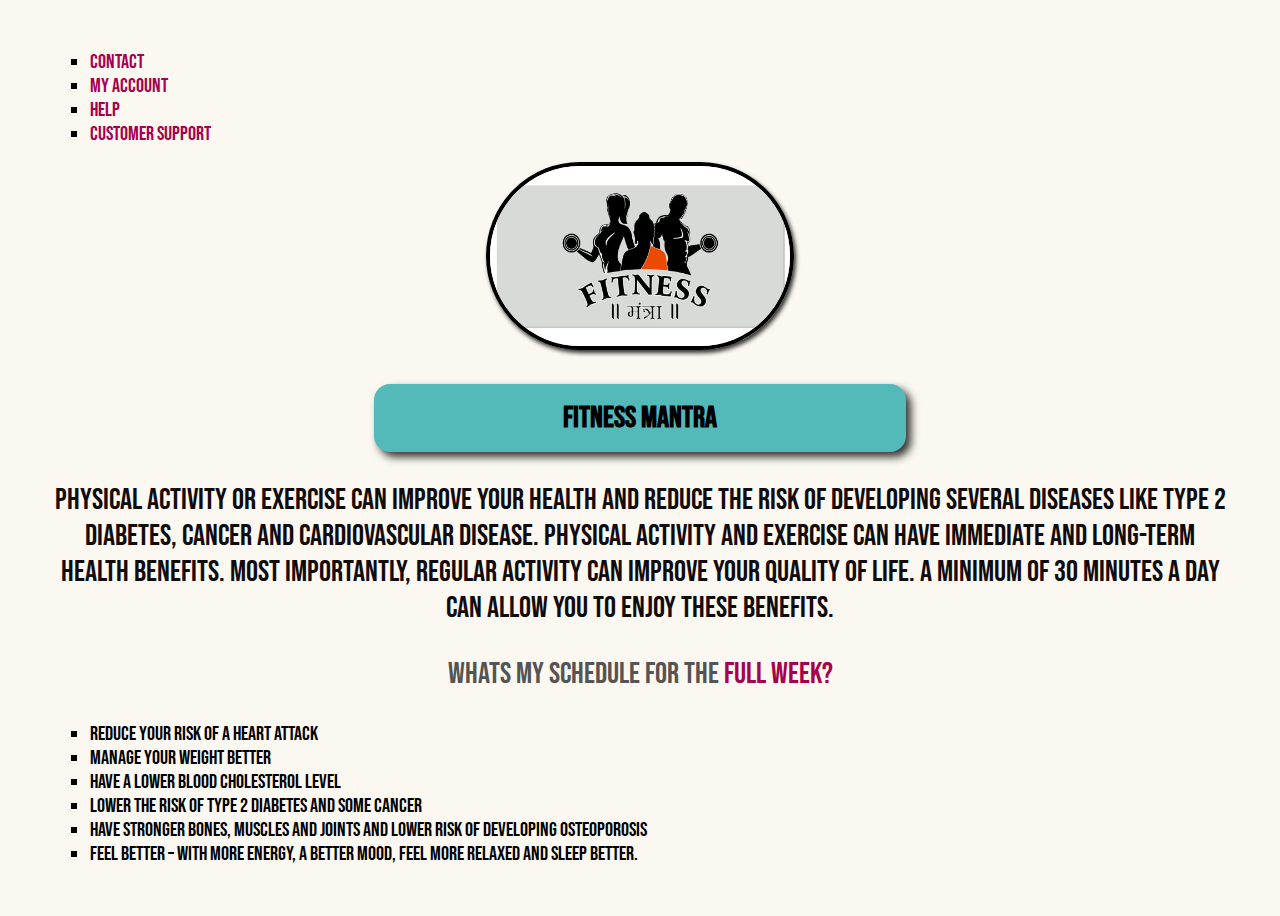
<file: index.html>
<!DOCTYPE html>
<html lang="en">

<head>
    <link rel="preconnect" href="https://fonts.googleapis.com">
    <link rel="preconnect" href="https://fonts.gstatic.com" crossorigin>
    <link href="https://fonts.googleapis.com/css2?family=Mochiy+Pop+P+One&display=swap" rel="stylesheet">
    <link rel="stylesheet" href="styles/daily-challenge.css">
    <title> Fitness mantra </title>
    <link rel="preconnect" href="https://fonts.googleapis.com">
    <link rel="preconnect" href="https://fonts.gstatic.com" crossorigin>
    <link rel="shortcut icon" href="images/favicon.ico" type="image/x-icon">
    <link
        href="https://fonts.googleapis.com/css2?family=Bebas+Neue&family=Mochiy+Pop+P+One&family=Oswald:wght@600&display=swap"
        rel="stylesheet">

</head>

<body>
    <main>
        <ol>
            <li><a href="contact.html">Contact</a> </li>
            <li><a href="myaccount.html">My account</a></li>
            <li><a href="google.com">help</a></li>
            <li><a href="google.com">customer support</a></li>
        </ol>


        <img src="images/fitness-m.jpg" alt="a trophy">

        <h1> Fitness mantra</h1>
    </main>

    <p id="todays-challenge">Physical activity or exercise can improve your health and reduce the risk of developing
        several diseases like type 2 diabetes, cancer and cardiovascular disease. Physical activity and exercise can
        have immediate and long-term health benefits. Most importantly, regular activity can improve your quality of
        life.

        A minimum of 30 minutes a day can allow you to enjoy these benefits. </p>
    <p> whats my schedule for the <a href="full-week.html">full week?</a> </p>

    <ol>
        <p class="imp">
            <li>reduce your risk of a heart attack</li>
            <li>manage your weight better </li>
            <li>have a lower blood cholesterol level </li>
            <li>lower the risk of type 2 diabetes and some cancer</li>
            <li>have stronger bones, muscles and joints and lower risk of developing osteoporosis </li>
             <li>feel better – with more energy, a better mood, feel more relaxed and sleep better. </li>
        </p>

    </ol>
</body>

</html>
</file>
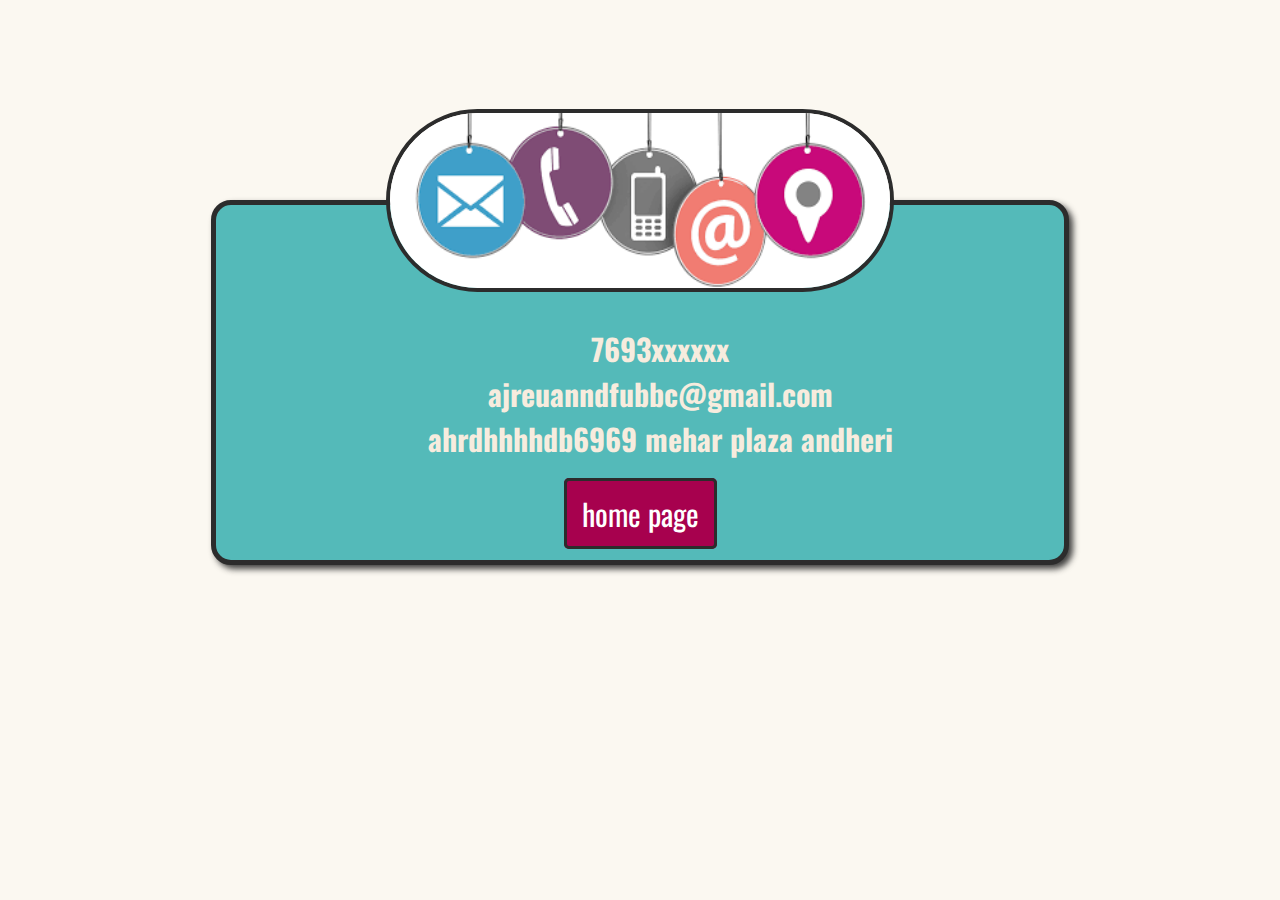
<file: contact.html>
<!DOCTYPE html>
<html lang="en">

<head>
    <meta charset="UTF-8">
    <meta http-equiv="X-UA-Compatible" content="IE=edge">
    <meta name="viewport" content="width=device-width, initial-scale=1.0">
    <link rel="stylesheet" href="styles/contact.css">
    <link rel="preconnect" href="https://fonts.googleapis.com">
    <link rel="preconnect" href="https://fonts.gstatic.com" crossorigin>
    <link rel="shortcut icon" href="images/favicon.ico" type="image/x-icon">
    <link
        href="https://fonts.googleapis.com/css2?family=Bebas+Neue&family=Mochiy+Pop+P+One&family=Oswald:wght@600&display=swap"
        rel="stylesheet">
    <title>contact@fitness_mantra</title>
</head>

<body>
    <main>
        <img src="images/contact.png" alt="contact">
        <ol>
            <li>7693xxxxxx</li>
            <li>ajreuanndfubbc@gmail.com</li>
            <li>ahrdhhhhdb6969 mehar plaza andheri</li>
        </ol>
        <a href="index.html">home page

        </a>
    </main>
</body>

</html>
</file>
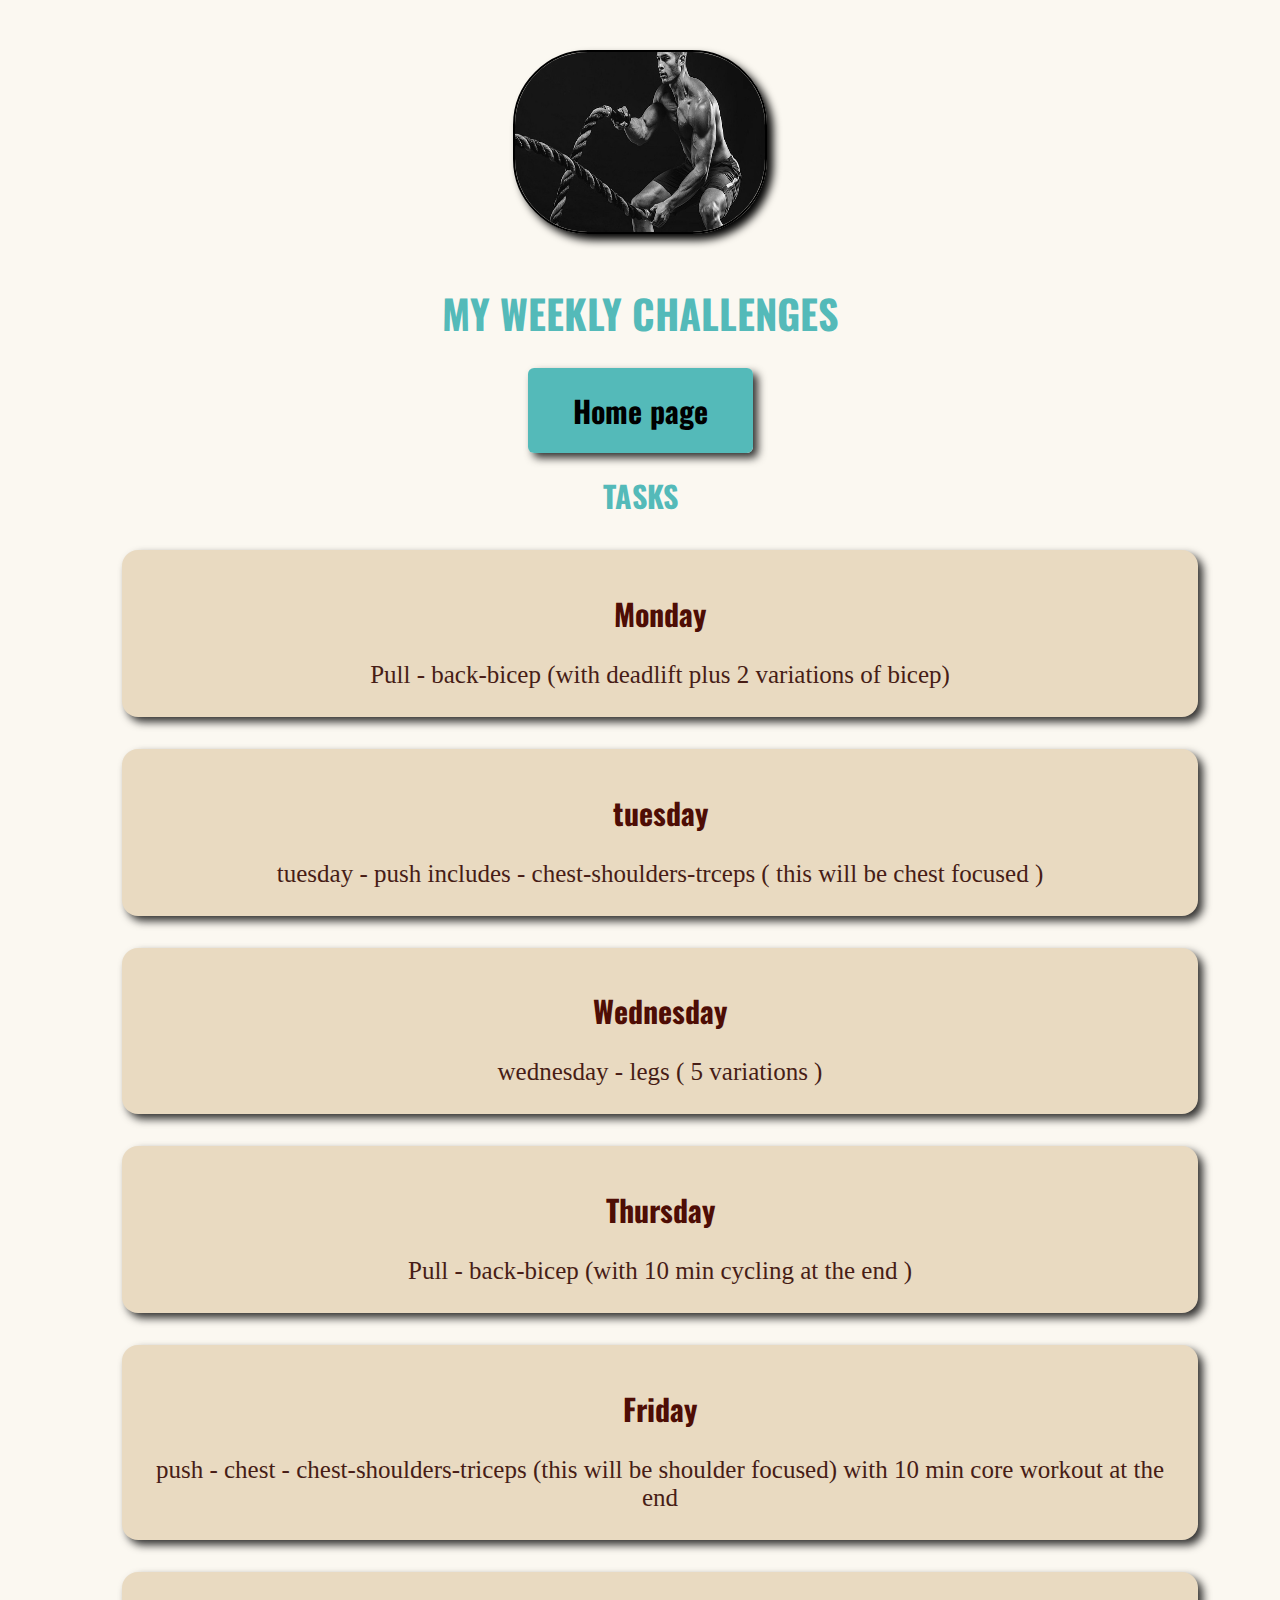
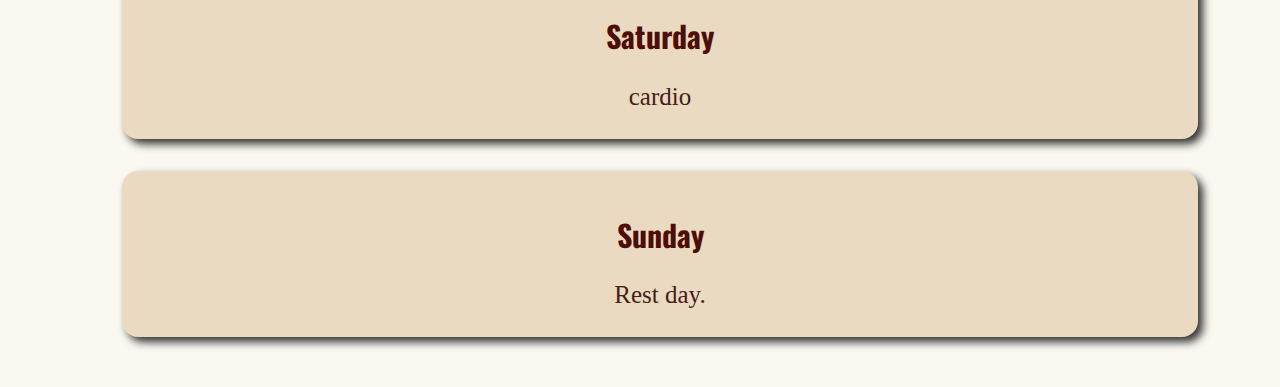
<file: full-week.html>
<!DOCTYPE html>
<html lang="en">

<head>
    <link rel="preconnect" href="https://fonts.googleapis.com">
    <link rel="preconnect" href="https://fonts.gstatic.com" crossorigin>
    <link href="https://fonts.googleapis.com/css2?family=Mochiy+Pop+P+One&family=Oswald:wght@600&display=swap"
        rel="stylesheet">
    <meta charset="UTF-8">
    <meta name="viewport" content="width=device-width, initial-scale=1.0">
    <link rel="stylesheet" href="styles/workouts.css">
    <link rel="shortcut icon" href="images/favicon.ico" type="image/x-icon">
    <title>My upcoming challenges</title>
</head>

<body>
    <header>

        <img src="images/workout.jpg" alt="a guy workinhg out">
        <h1> MY WEEKLY CHALLENGES </h1>
        <a href="index.html"> Home page </a>

    </header>

    <main>

        <p id='id1'>TASKS </p>
        <ol>
            <li>
                <h2> Monday</h2>
                <p class="schedule"> Pull -
                    back-bicep (with deadlift plus 2 variations of bicep)</p>

            </li>
            <li>
                <h2>tuesday</h2>
                <p class="schedule"> tuesday - push
                    includes - chest-shoulders-trceps ( this will be chest focused )</p>
            </li>
            <li>
                <h2>Wednesday</h2>
                <p class="schedule">wednesday - legs ( 5 variations )</p>
            </li>
            <li>
                <h2>Thursday</h2>
                <p class="schedule">Pull - back-bicep (with 10 min cycling at the end )</p>
            </li>
            <li>
                <h2>Friday</h2>
                <p class="schedule">push - chest - chest-shoulders-triceps (this will be shoulder focused)
                    with 10 min core workout at the end

                </p>
            </li>
            <li>
                <h2>Saturday</h2>
                <p class="schedule">cardio</p>
            </li>
            <li>
                <h2>Sunday</h2>
                <p class="schedule">Rest day.</p>

            </li>

        </ol>


    </main>

</body>

</html>
</file>
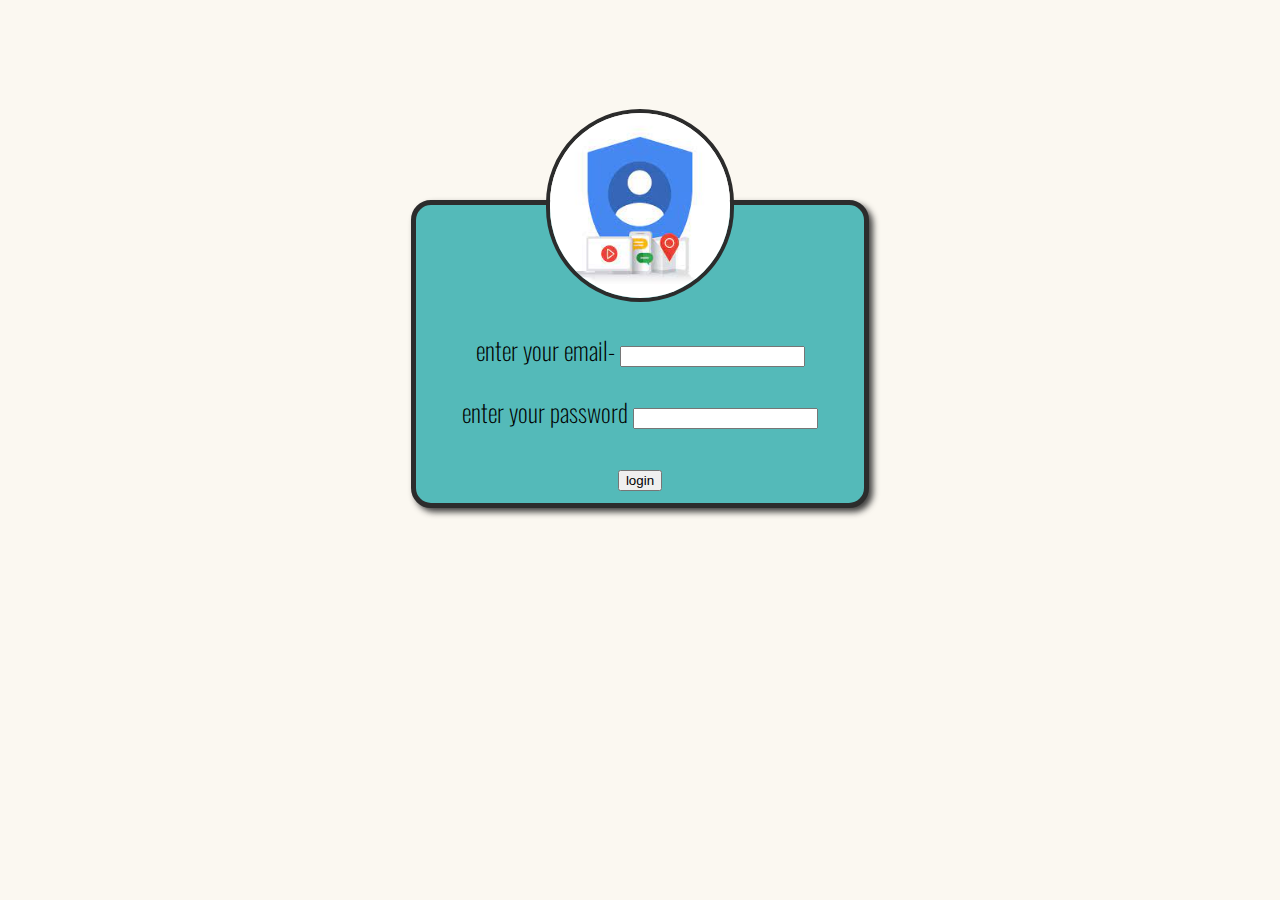
<file: myaccount.html>
<!DOCTYPE html>
<html lang="en">

<head>
    <meta charset="UTF-8">
    <meta http-equiv="X-UA-Compatible" content="IE=edge">
    <meta name="viewport" content="width=device-width, initial-scale=1.0">
    <link rel="stylesheet" href="styles/myaccount.css">
    <link rel="preconnect" href="https://fonts.googleapis.com">
    <link rel="preconnect" href="https://fonts.gstatic.com" crossorigin>
    <link rel="shortcut icon" href="images/favicon.ico" type="image/x-icon">
    <link
        href="https://fonts.googleapis.com/css2?family=Bebas+Neue&family=Mochiy+Pop+P+One&family=Oswald:wght@600&display=swap"
        rel="stylesheet">
    <title>my account@fitness-mantra</title>

</head>

<body>
    <main>
        <img src="images/account.jpg" alt="account">
        <p> enter your email- <input type="email" name="email" id="">
        <p>
        <p>
            enter your password <input type="password" name="" id="">
        </p>
        <p class="login"><input type="button" value="login" id="login"></p>

    </main>
</body>

</html>
</file>
<file: styles/daily-challenge.css>
body {
  text-align: center;
  background-color: rgb(251, 248, 241);
  margin: 50px;
}

p {
  color: rgb(85, 83, 83);
  height: max-content;
  text-align: center;
  font-family: "Bebas Neue", "fira sans";
  font-size: 30px;
}

h1 {
  color: rgb(0, 0, 0);
  text-align: center;
  font-family: "Bebas Neue", "sans-serif";
  font-size: 40px;
  background-color: rgb(84, 186, 185);
  font-size: 30px;
  padding: 16px;
  border-radius: 16px;
  box-shadow: 5px 5px 8px rgba(0, 0, 0, 0.8);
  width: 500px;
  margin: auto;
}

a {
  color: rgb(167, 1, 78);
  text-decoration: none;
}

a:hover {
  text-decoration: underline;
  cursor: pointer;
}

#todays-challenge {
  color: rgb(17, 11, 11);
  font-size: 30px;
}
img {
  width: 300px;
  height: 180px;
  border-radius: 100px;
  border: 4px solid black;
  box-shadow: 2px 3px 4px rgba(0, 0, 0, 0.8);
  margin-bottom: 30PX;
}
li {
  text-align: left;
  list-style: square;
  font-family: "Bebas Neue", "sans-serif";
  font-size: 20px;
}
</file>
<file: styles/contact.css>
body {
  text-align: center;
  margin: 50px;
  background-color: rgb(251, 248, 241);
}
main {
  width: 800px;
  margin: 200px auto 80px auto;
  background-color: rgb(84, 186, 185);
  border-radius: 20px;
  padding: 24px;
  border: 5px solid rgb(44, 44, 44);
  box-shadow: 4px 4px 6px rgba(44, 44, 44, 0.9);
}

img {
  width: 500px;
  height: 175px;
  border-radius: 100px;
  color: white;
  color: white;
  border: 4px solid rgb(44, 44, 44);
  margin-top: -120px;
}
ol {
  list-style: none;
  text-align: center;
  font-size: 30px;
  color: rgb(247, 236, 222);
  font-weight: bold;
  font-family: "oswald", "sans-serif";
}
a {
  text-align: center;
  background-color: rgb(167, 1, 78);
  color: white;
  font-size: 30px;
  border-radius: 5px;
  padding: 10px 15px;
  margin-top: 10px 10px;
  border: 3px solid rgb(44, 44, 44);
  text-decoration: none;
  font-family: "oswald", "sans-serif";
}
</file>
<file: styles/workouts.css>
h1 {
  text-align: center;
  font-family: "oswald", "sans-serif";
  font-weight: bold;
  color: rgb(84, 186, 185);
  margin: 45px 0;
  font-size: 40px;
}
p {
  text-align: center;
  font-size: 25px;
  color: rgb(0, 0, 0);
}
body {
  text-align: center;
  margin: 50px;
  background-color: rgb(251, 248, 241);
}
img {
  height: 180px;
  width: 250px;
  border-radius: 75px;
  border: 2px solid rgb(0, 0, 0);
  box-shadow: 6px 6px 9px rgba(0, 0, 0, 1.1);
}
#id1 {
  font-weight: bolder;
  color: rgb(84, 186, 185);
  padding-top: 10px;
  font-family: "oswald", "sans-serif";
  font-size: 30px;
}
a {
  font-size: 30px;
  font-weight: bolder;
  color: rgb(0, 0, 0);
  background-color:rgb(84, 186, 185) ;
  border-radius: 6px;
  padding: 20px 45px;
  font-family: "oswald", "sans-serif";
  box-shadow: 5px 5px 8px rgba(0, 0, 0, 0.8);

  margin: 36px auto 0 auto;
  text-decoration: none;
}

a:hover {
  text-decoration: underline;
  background-color: rgb(142, 223, 221);
}

li {
  list-style: none;
  background-color: rgb(233, 218, 193);
  margin: 32px;
  font-size: 20px;
  padding: 16px;
  border-radius: 16px;
  text-align: center;
  box-shadow: 5px 5px 8px rgba(0, 0, 0, 0.8);
}

li:hover {
  background-color: rgb(84, 186, 185);
}
h2 {
  color: rgb(78, 13, 5);
  font-family: "oswald", "sans-serif";
}

.schedule {
  margin: 12px;
  color: rgb(71, 29, 22);
}

.highlighted {
  background-color: rgb(221, 115, 101);
}
</file>
<file: styles/myaccount.css>
main {
  width: 400px;
  height: 250px;
  margin: 200px auto 80px auto;
  background-color: rgb(84, 186, 185);
  border-radius: 20px;
  padding: 24px;
  border: 5px solid rgb(44, 44, 44);
  box-shadow: 4px 4px 6px rgba(44, 44, 44, 0.9);
}

img {
  width: 180px;
  height: 185px;
  border-radius: 100px;
  color: white;
  color: white;
  border: 4px solid rgb(44, 44, 44);
  margin-top: -120px;
}

body {
  text-align: center;
  margin: 50px;
  background-color: rgb(251, 248, 241);
}

p {
  font-size: 25px;
  font-family: "oswald", "sans-serif";
  font-style: normal;
  font-weight: lighter;
}
</file>
